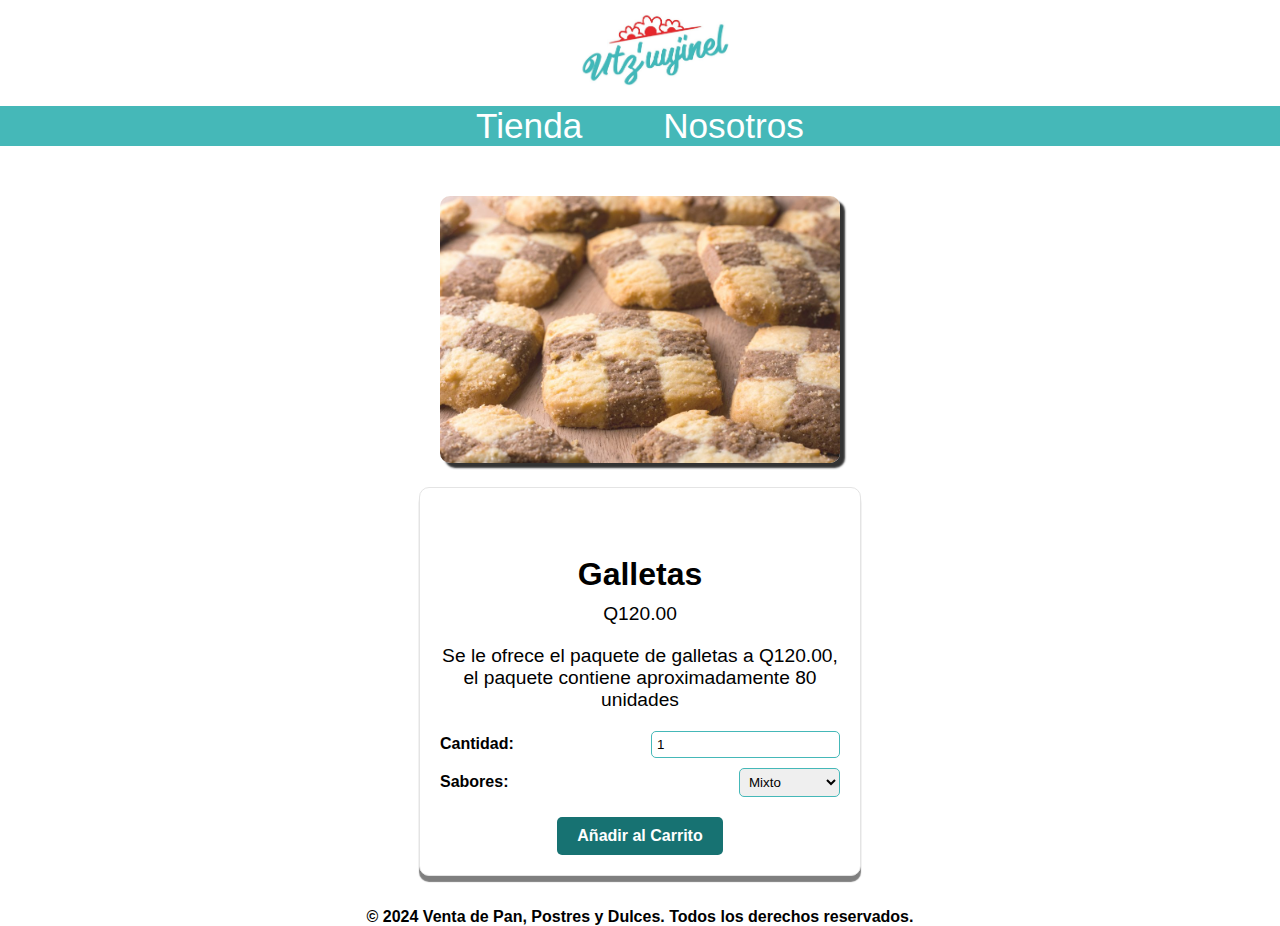
<file: Emprendimiento/producto1.html>
<!DOCTYPE html>
<html lang="es">
<head>
    <meta charset="UTF-8">
    <meta name="viewport" content="width=device-width, initial-scale=1.0">
    <title>Utzuujinel Reposteria</title>
    <link rel="stylesheet" href="style.css">
    <link rel="icon" href="img/icono.PNG">
</head>
<body>
    <header>
        <div class="logo">
            <a href="index.html">
            <img src="img/icono.PNG" alt="Logo de la Empresa">
            </a>
        </div>
    </header>

    <nav class="navegacion">
            <a  href="index.html">Tienda</a>
            <a  href="nosotros.html">Nosotros</a>        
    </nav>

    </section>
    <section class="producto-detalle">
        <div class="producto-imagen">
            <img src="img/galletas.jpg" alt="Producto" width="400" height="400">
        </div>
        <div class="producto-info">
            <h2>Galletas</h2>
            <p>Q120.00</p>
            <p>Se le ofrece el paquete de galletas a Q120.00, el paquete contiene aproximadamente 80 unidades</p>
            
            <div class="opciones-producto">
                <div class="opcion-cantidad">
                    <label for="cantidad">Cantidad:</label>
                    <input type="number" id="cantidad" name="cantidad" min="1" value="1">
                </div>
                <div class="opcion-color">
                    <label for="color">Sabores:</label>
                    <select id="color" name="color">
                        <option value="rojo">Mixto</option>
                        <option value="azul">Chocolate</option>
                        <option value="verde">Mantequilla</option>
                    </select>
                </div>
            </div>

            <button class="boton-comprar">Añadir al Carrito</button>
        </div>
    </section>
    
    <footer>
        <p>&copy; 2024 Venta de Pan, Postres y Dulces. Todos los derechos reservados.</p>       
    </footer>
</body>
</html>
</file>
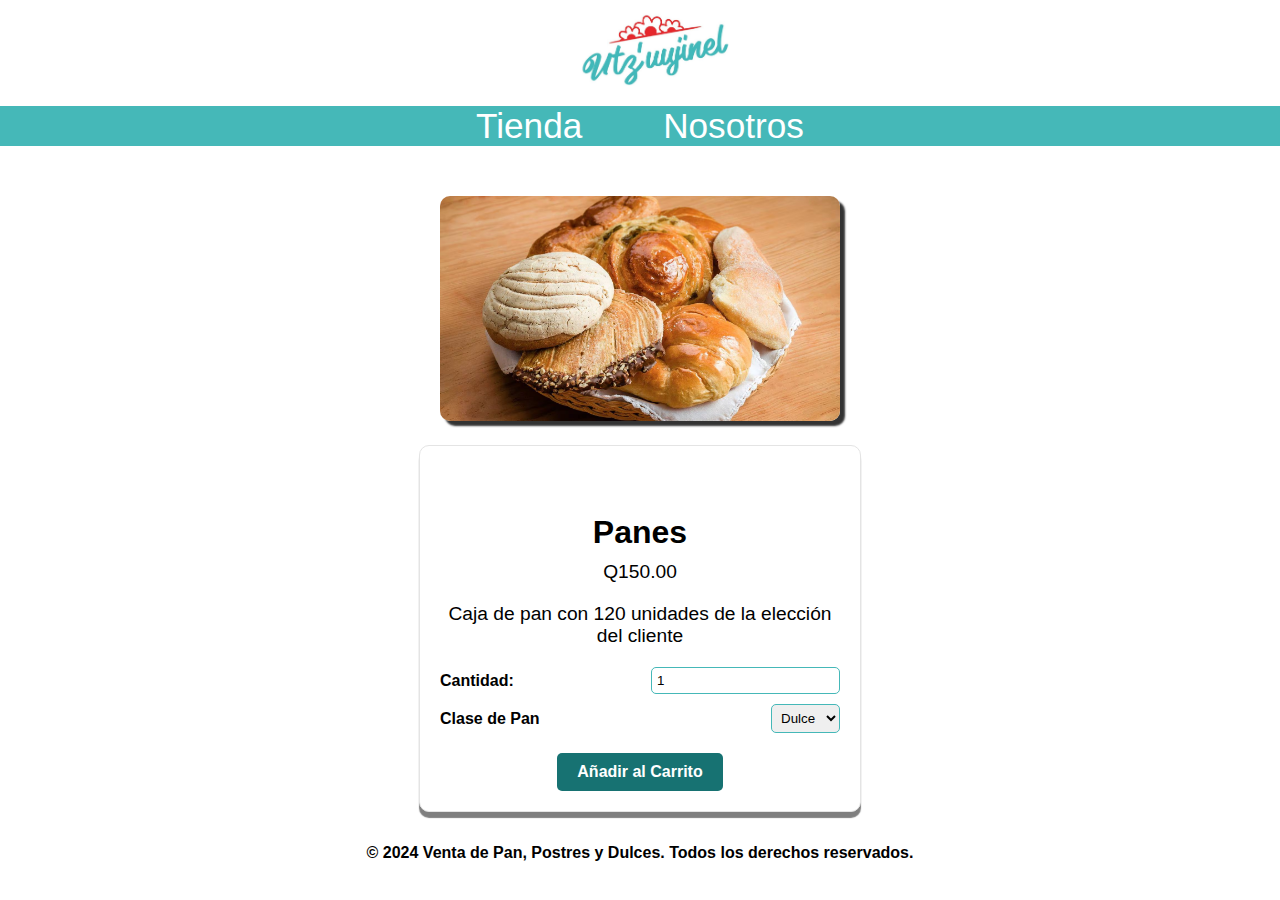
<file: Emprendimiento/producto2.html>
<!DOCTYPE html>
<html lang="es">
<head>
    <meta charset="UTF-8">
    <meta name="viewport" content="width=device-width, initial-scale=1.0">
    <title>Utzuujinel Reposteria</title>
    <link rel="stylesheet" href="style.css">
    <link rel="icon" href="img/icono.PNG">
</head>
<body>
    <header>
        <div class="logo">
            <a href="index.html">
            <img src="img/icono.PNG" alt="Logo de la Empresa">
            </a>
        </div>
    </header>

    <nav class="navegacion">
            <a  href="index.html">Tienda</a>
            <a  href="nosotros.html">Nosotros</a>        
    </nav>

    </section>
    <section class="producto-detalle">
        <div class="producto-imagen">
            <img src="img/pan.jpg" alt="Producto" width="400" height="400">
        </div>
        <div class="producto-info">
            <h2>Panes</h2>
            <p>Q150.00</p>
            <p>Caja de pan con 120 unidades de la elección del cliente</p>
            
            <div class="opciones-producto">
                <div class="opcion-cantidad">
                    <label for="cantidad">Cantidad:</label>
                    <input type="number" id="cantidad" name="cantidad" min="1" value="1">
                </div>
                <div class="opcion-color">
                    <label for="color">Clase de Pan</label>
                    <select id="color" name="color">
                        <option value="rojo">Dulce</option>
                        <option value="azul">Pirujo</option>
                        <option value="verde">Bollos</option>
                    </select>
                </div>
            </div>

            <button class="boton-comprar">Añadir al Carrito</button>
        </div>
    </section>
    
    <footer>
        <p>&copy; 2024 Venta de Pan, Postres y Dulces. Todos los derechos reservados.</p>       
    </footer>
</body>
</html>
</file>
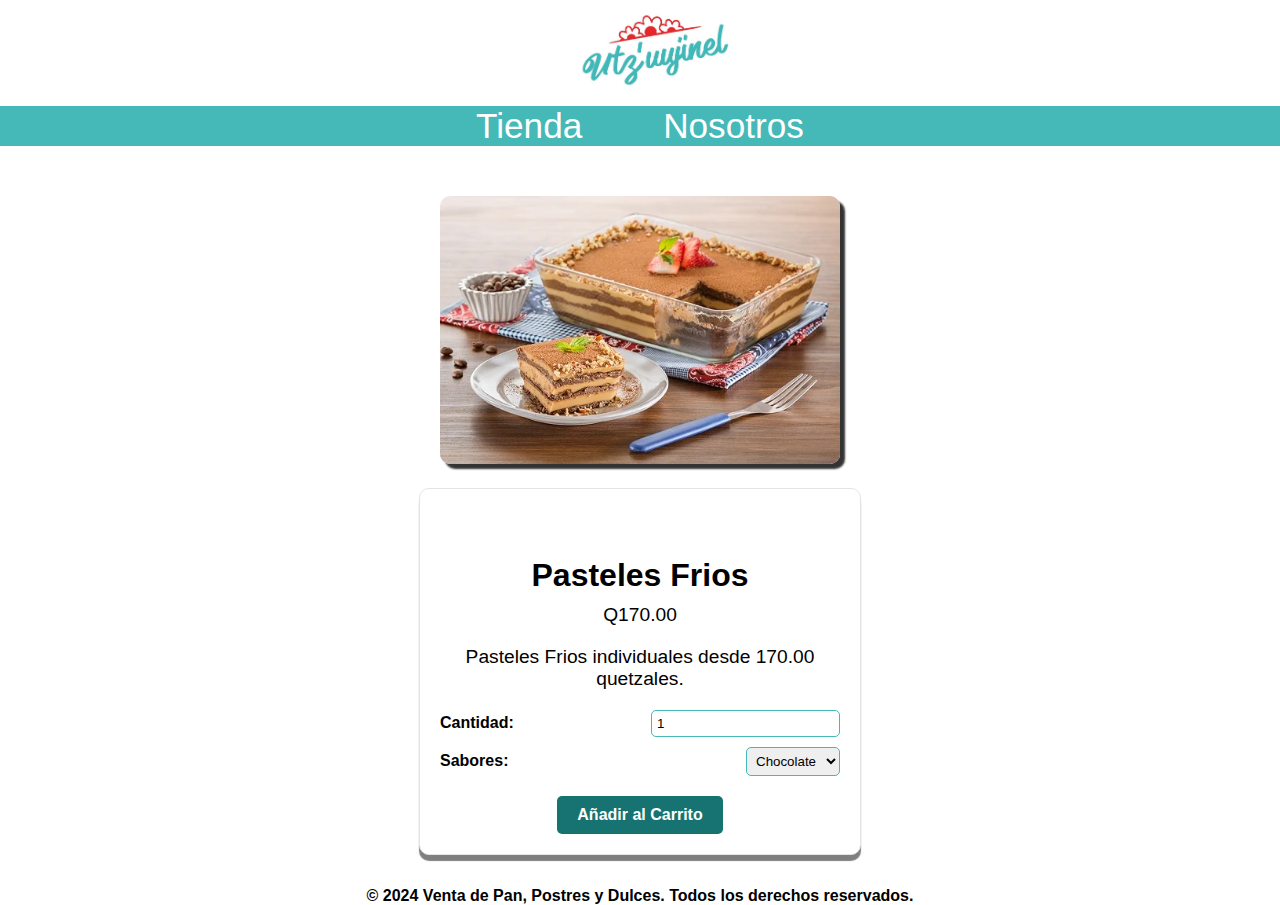
<file: Emprendimiento/producto3.html>
<!DOCTYPE html>
<html lang="es">
<head>
    <meta charset="UTF-8">
    <meta name="viewport" content="width=device-width, initial-scale=1.0">
    <title>Utzuujinel Reposteria</title>
    <link rel="stylesheet" href="style.css">
    <link rel="icon" href="img/icono.PNG">
</head>
<body>
    <header>
        <div class="logo">
            <a href="index.html">
            <img src="img/icono.PNG" alt="Logo de la Empresa">
            </a>
        </div>
    </header>

    <nav class="navegacion">
            <a  href="index.html">Tienda</a>
            <a  href="nosotros.html">Nosotros</a>        
    </nav>

    </section>
    <section class="producto-detalle">
        <div class="producto-imagen">
            <img src="img/pastel-frio.jpg" alt="Producto" width="400" height="400">
        </div>
        <div class="producto-info">
            <h2>Pasteles Frios</h2>
            <p>Q170.00</p>
            <p>Pasteles Frios individuales desde 170.00 quetzales.</p>
            
            <div class="opciones-producto">
                <div class="opcion-cantidad">
                    <label for="cantidad">Cantidad:</label>
                    <input type="number" id="cantidad" name="cantidad" min="1" value="1">
                </div>
                <div class="opcion-color">
                    <label for="color">Sabores:</label>
                    <select id="color" name="color">
                        <option>Chocolate</option>
                        <option value="azul">Fresa</option>
                        <option value="verde">Melocoton</option>
                        <option value="verde">Mixto</option>
                    </select>
                </div>
            </div>

            <button class="boton-comprar">Añadir al Carrito</button>
        </div>
    </section>
    
    <footer>
        <p>&copy; 2024 Venta de Pan, Postres y Dulces. Todos los derechos reservados.</p>       
    </footer>
</body>
</html>
</file>
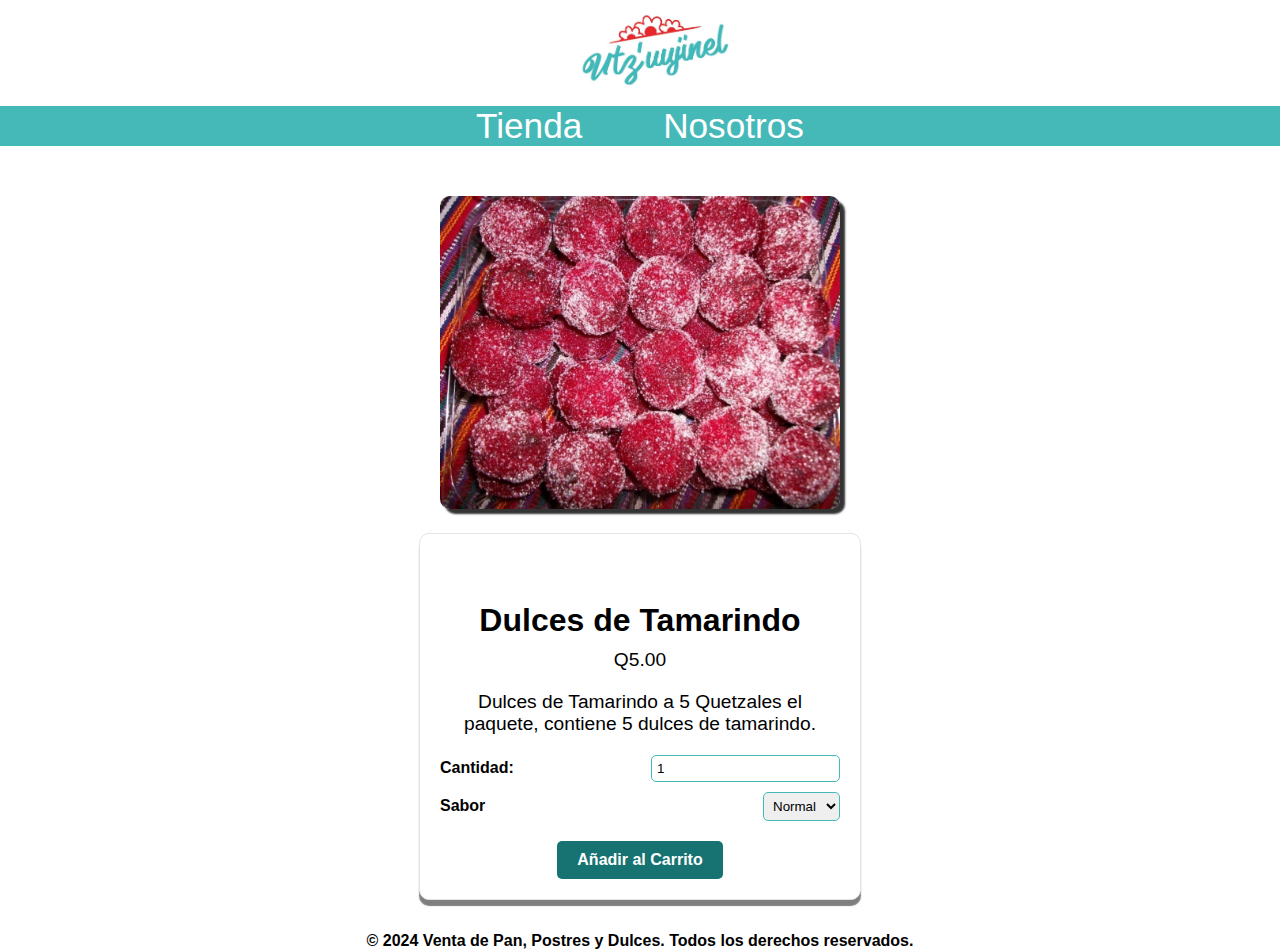
<file: Emprendimiento/producto4.html>
<!DOCTYPE html>
<html lang="es">
<head>
    <meta charset="UTF-8">
    <meta name="viewport" content="width=device-width, initial-scale=1.0">
    <title>Utzuujinel Reposteria</title>
    <link rel="stylesheet" href="style.css">
    <link rel="icon" href="img/icono.PNG">
</head>
<body>
    <header>
        <div class="logo">
            <a href="index.html">
            <img src="img/icono.PNG" alt="Logo de la Empresa">
            </a>
        </div>
    </header>

    <nav class="navegacion">
            <a  href="index.html">Tienda</a>
            <a  href="nosotros.html">Nosotros</a>        
    </nav>

    </section>
    <section class="producto-detalle">
        <div class="producto-imagen">
            <img src="img/dulces-tamarindo.jpg" alt="Producto" width="400" height="400">
        </div>
        <div class="producto-info">
            <h2>Dulces de Tamarindo</h2>
            <p>Q5.00</p>
            <p>Dulces de Tamarindo a 5 Quetzales el paquete, contiene 5 dulces de tamarindo.</p>
            
            <div class="opciones-producto">
                <div class="opcion-cantidad">
                    <label for="cantidad">Cantidad:</label>
                    <input type="number" id="cantidad" name="cantidad" min="1" value="1">
                </div>
                <div class="opcion-color">
                    <label for="color">Sabor</label>
                    <select id="color" name="color">
                        <option value="rojo">Normal</option>
                        <option value="azul">Picante</option>
                    </select>
                </div>
            </div>

            <button class="boton-comprar">Añadir al Carrito</button>
        </div>
    </section>
    
    <footer>
        <p>&copy; 2024 Venta de Pan, Postres y Dulces. Todos los derechos reservados.</p>       
    </footer>
</body>
</html>
</file>
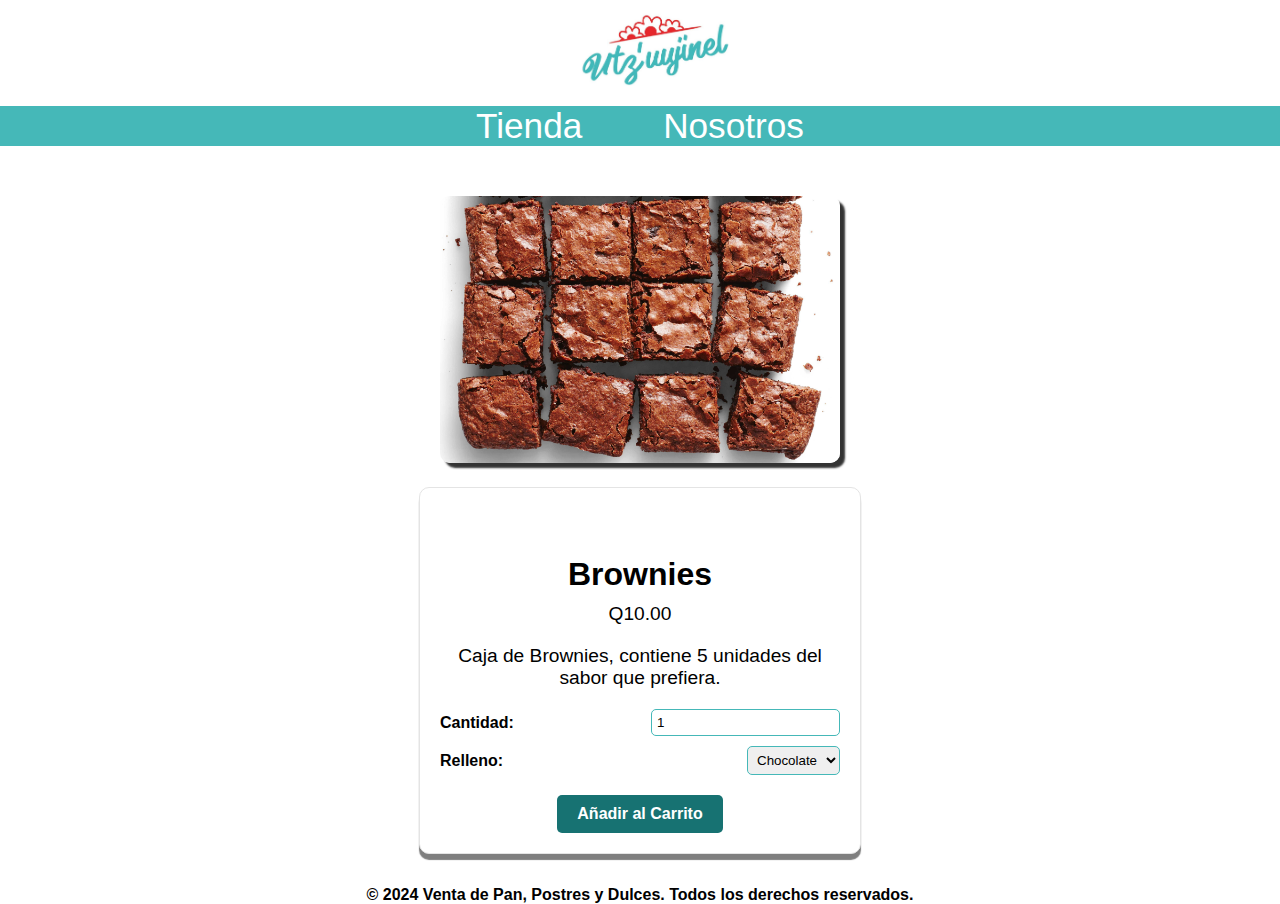
<file: Emprendimiento/producto5.html>
<!DOCTYPE html>
<html lang="es">
<head>
    <meta charset="UTF-8">
    <meta name="viewport" content="width=device-width, initial-scale=1.0">
    <title>Utzuujinel Reposteria</title>
    <link rel="stylesheet" href="style.css">
    <link rel="icon" href="img/icono.PNG">
</head>
<body>
    <header>
        <div class="logo">
            <a href="index.html">
            <img src="img/icono.PNG" alt="Logo de la Empresa">
            </a>
        </div>
    </header>

    <nav class="navegacion">
            <a  href="index.html">Tienda</a>
            <a  href="nosotros.html">Nosotros</a>        
    </nav>

    </section>
    <section class="producto-detalle">
        <div class="producto-imagen">
            <img src="img/brownies.jpg" alt="Producto" width="400" height="400">
        </div>
        <div class="producto-info">
            <h2>Brownies</h2>
            <p>Q10.00</p>
            <p>Caja de Brownies, contiene 5 unidades del sabor que prefiera.</p>
            
            <div class="opciones-producto">
                <div class="opcion-cantidad">
                    <label for="cantidad">Cantidad:</label>
                    <input type="number" id="cantidad" name="cantidad" min="1" value="1">
                </div>
                <div class="opcion-color">
                    <label for="color">Relleno:</label>
                    <select id="color" name="color">
                        <option value="rojo">Chocolate</option>
                        <option value="azul">Vainilla</option>
                        <option value="verde">Fresa</option>
                    </select>
                </div>
            </div>

            <button class="boton-comprar">Añadir al Carrito</button>
        </div>
    </section>
    
    <footer>
        <p>&copy; 2024 Venta de Pan, Postres y Dulces. Todos los derechos reservados.</p>       
    </footer>
</body>
</html>
</file>
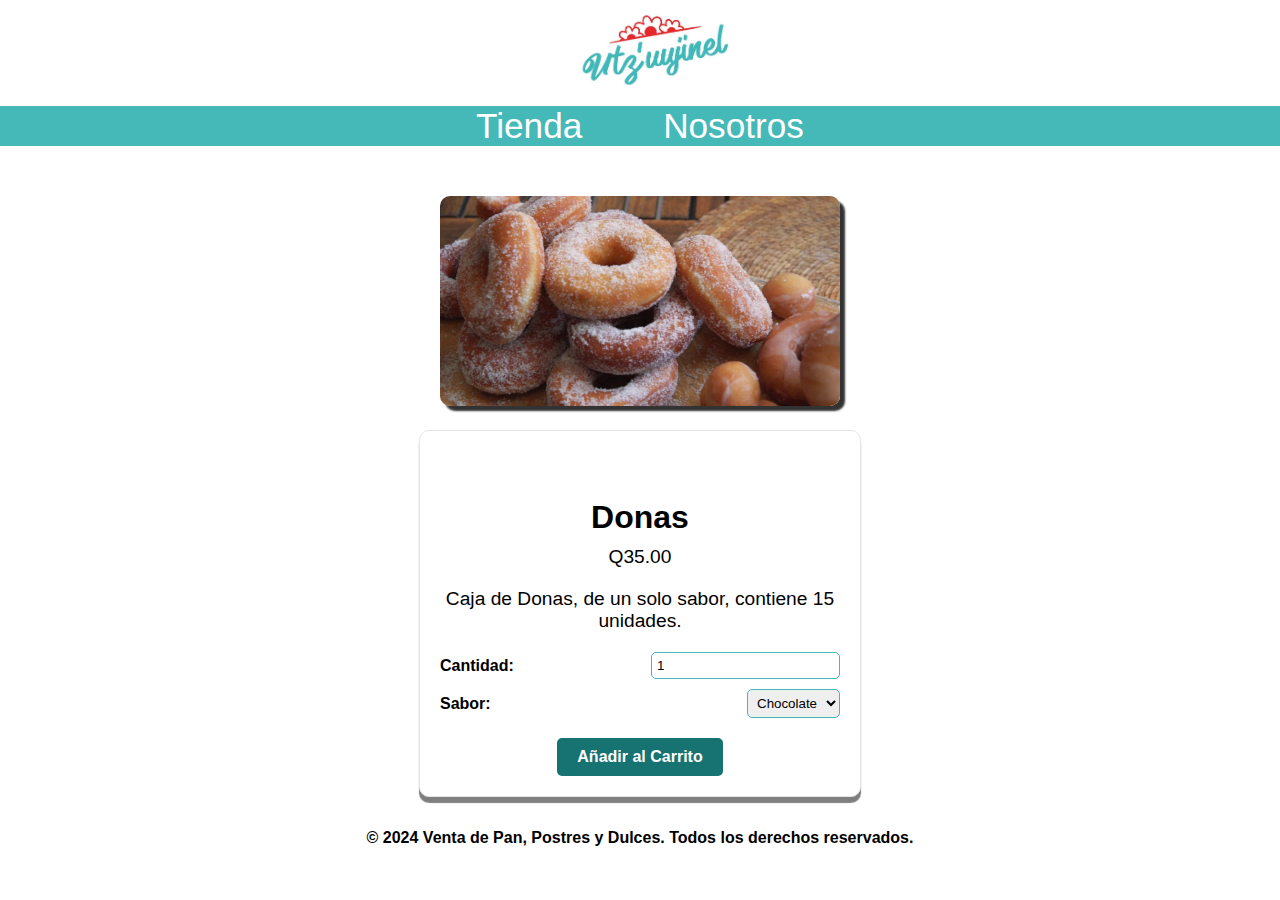
<file: Emprendimiento/producto6.html>
<!DOCTYPE html>
<html lang="es">
<head>
    <meta charset="UTF-8">
    <meta name="viewport" content="width=device-width, initial-scale=1.0">
    <title>Utzuujinel Reposteria</title>
    <link rel="stylesheet" href="style.css">
    <link rel="icon" href="img/icono.PNG">
</head>
<body>
    <header>
        <div class="logo">
            <a href="index.html">
            <img src="img/icono.PNG" alt="Logo de la Empresa">
            </a>
        </div>
    </header>

    <nav class="navegacion">
            <a  href="index.html">Tienda</a>
            <a  href="nosotros.html">Nosotros</a>        
    </nav>

    </section>
    <section class="producto-detalle">
        <div class="producto-imagen">
            <img src="img/donas.jpg" alt="Producto" width="400" height="400">
        </div>
        <div class="producto-info">
            <h2>Donas</h2>
            <p>Q35.00</p>
            <p>Caja de Donas, de un solo sabor, contiene 15 unidades.</p>
            
            <div class="opciones-producto">
                <div class="opcion-cantidad">
                    <label for="cantidad">Cantidad:</label>
                    <input type="number" id="cantidad" name="cantidad" min="1" value="1">
                </div>
                <div class="opcion-color">
                    <label for="color">Sabor:</label>
                    <select id="color" name="color">
                        <option value="rojo">Chocolate</option>
                        <option value="azul">Fresa</option>
                        <option value="verde">Glaseada</option>
                    </select>
                </div>
            </div>

            <button class="boton-comprar">Añadir al Carrito</button>
        </div>
    </section>
    
    <footer>
        <p>&copy; 2024 Venta de Pan, Postres y Dulces. Todos los derechos reservados.</p>       
    </footer>
</body>
</html>
</file>
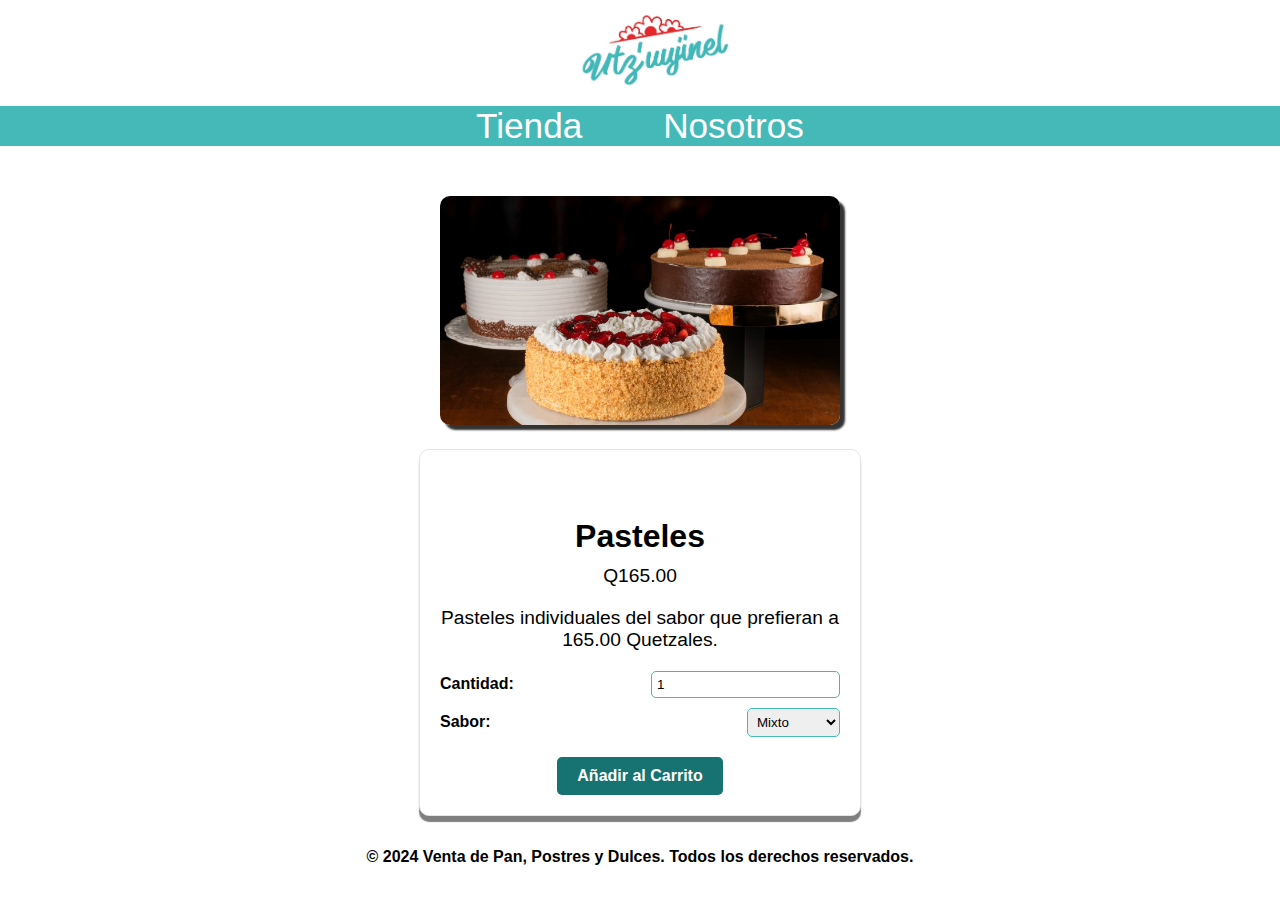
<file: Emprendimiento/producto7.html>
<!DOCTYPE html>
<html lang="es">
<head>
    <meta charset="UTF-8">
    <meta name="viewport" content="width=device-width, initial-scale=1.0">
    <title>Utzuujinel Reposteria</title>
    <link rel="stylesheet" href="style.css">
    <link rel="icon" href="img/icono.PNG">
</head>
<body>
    <header>
        <div class="logo">
            <a href="index.html">
            <img src="img/icono.PNG" alt="Logo de la Empresa">
            </a>
        </div>
    </header>

    <nav class="navegacion">
            <a  href="index.html">Tienda</a>
            <a  href="nosotros.html">Nosotros</a>        
    </nav>

    </section>
    <section class="producto-detalle">
        <div class="producto-imagen">
            <img src="img/pasteles.jpg" alt="Producto" width="400" height="400">
        </div>
        <div class="producto-info">
            <h2>Pasteles</h2>
            <p>Q165.00</p>
            <p>Pasteles individuales del sabor que prefieran a 165.00 Quetzales.</p>
            
            <div class="opciones-producto">
                <div class="opcion-cantidad">
                    <label for="cantidad">Cantidad:</label>
                    <input type="number" id="cantidad" name="cantidad" min="1" value="1">
                </div>
                <div class="opcion-color">
                    <label for="color">Sabor:</label>
                    <select id="color" name="color">
                        <option value="rojo">Mixto</option>
                        <option value="azul">Chocolate</option>
                        <option value="verde">Fresa</option>
                        <option value="verde">Frutal</option>
                    </select>
                </div>
            </div>

            <button class="boton-comprar">Añadir al Carrito</button>
        </div>
    </section>
    
    <footer>
        <p>&copy; 2024 Venta de Pan, Postres y Dulces. Todos los derechos reservados.</p>       
    </footer>
</body>
</html>
</file>
<file: Emprendimiento/style.css>
:root {
    --blanco: #fff;
    --negro: #000;
    --colorPrincipal: #45b8b8;
    --colorPricnipalOsc: #177272;
    --colorSecunadario: #dc2b30;
    --colorSecundarioOsc:#6e0105;
}

* {
    margin: 0;
    padding: 0;
}

body {
    background-color: #ffffff;
}
h2 {
    font-family: Arial, Helvetica, sans-serif;
    font-size: 2.5rem;
    text-align: center;
    margin-top: 3rem;
    color: var(--colorPricnipalOsc);

}
header h1 {
    font-family: arial;
    font-size: 2rem;
    color: var(--colorPricnipalOsc);
    text-transform: uppercase;
    text-align: center;
}

header img {
    width: 10rem;
    margin-left: 45%;
    align-items: center;
    justify-content: center;
} 

.navegacion {
    background-color: var(--colorPrincipal);
    margin-top: 1rem;
    height: 2.5rem;
    text-align: center;
}

.navegacion a {
    font-family: helvetica;
    font-size: 2.2rem;
    text-decoration: none;
    color: var(--blanco);
    padding-left: 3%;
    padding-right: 3%;
}

.navegacion a:hover {
    background-color: var(--colorPricnipalOsc);
    color: var(--blanco);
    font-weight: bold;
    border-radius: 1rem;
    cursor: pointer;

}


.carousel {
    margin-top: 1rem;
    margin-left: 34%;
    position: relative;
    width: 65%;
    max-width: 600px;
    overflow: hidden;
    border-radius: 10px;
    box-shadow: 0 4px 8px rgba(0, 0, 0, 0.5);

}

.carousel-inner {
    display: flex;
    transition: transform 0.5s ease-in-out;
}

.carousel-item {
    min-width: 100%;
    transition: opacity 0.5s ease-in-out;
}

.carousel-item img {
    height: 100%;
    width: 100%;
    border-radius: 10px;
}

.descripcion-carrousel {
    text-align: center;
    color: var(--negro);
    font-weight: bold;
    padding-top: 10px;
    font-family: arial;
    font-size: 1.5rem;
}

.prev, .next {
    position: absolute;
    top: 50%;
    transform: translateY(-50%);
    background-color: rgba(0, 0, 0, 0.3);
    color: white;
    border: none;
    padding: 10px;
    cursor: pointer;
    border-radius: 50%;
    font-size: 18px;
}

.prev {
    left: 10px;
}

.next {
    right: 10px;
}

.prev:hover, .next:hover {
    background-color: rgba(0, 0, 0, 0.8);
}

/* Estilos para la sección Nosotros */
.nosotros {
    display: flex;
    flex-wrap: wrap;
    align-items: center;
    justify-content: space-between;
    margin-bottom: 50px;
    text-align: center;
    background-color: var(--blanco);
    border-radius: 0.5rem;
    overflow: hidden;
    box-shadow: 0 4px 8px rgba(0, 0, 0, 0.1);
    transition: transform 0.3s ease-in-out;
    margin-top: 1.8rem;
    
  }
  
  .texto {
    flex: 1;
    margin-right: 20px;
  
  }
  
  .texto h1 {
    font-size: 2.5rem;
    margin-bottom: 20px;
    font-family: arial;
    font-weight: bold;
  }
  
  .texto p {
    font-size: 1.1rem;
    margin-bottom: 20px;
    font-family: 'Arial Narrow';
    padding: 1rem;
    text-align: justify;

   
  }
  /*Botones de contacto */
  .contacto {
    margin-top: 20px;
  }
  
  .contacto .btn {
    display: inline-block;
    background-color: var(--secundario-claro);
    color: var(--blanco);
    padding: 10px 20px;
    margin-right: 10px;
    border-radius: 5px;
    text-decoration: none;
    transition: background-color 0.3s;
  }
  
  .contacto .btn:hover {
    background-color: var(--secundario-claro);
  }
  
  .imagen {
    flex: 1;
  }
  
  .imagen img {
    max-width: 100%;
    height: auto;
    border-radius: 10px;
  }
  
  /* Estilos para el mapa */
  .mapa {
    text-align: center;
    margin-top: 50px;
  }
  
  .mapa h2 {
    font-size: 2rem;
    margin-bottom: 20px;
  }
  
  .google-maps {
    max-width: 100%;
    height: auto;
  }

  /* Estilos para los productos */
.productos {
    text-align: center;
    margin-top: 50px;
  }
  
  .productos h2 {
    font-size: 2rem;
    margin-bottom: 30px;
  }
  
  .grid-productos {
    display: grid;
    grid-template-columns: repeat(auto-fill, minmax(200px, 1fr));
    gap: 20px;
    padding: 0 20px;
  }
  
  .producto {
    background-color: var(--blanco);
    border: 1px solid gray;
    border-radius: 10px;
    padding: 20px;
    text-align: center;
    transition: transform 0.3s;
  }
  
  .producto:hover {
    transform: scale(1.05);
  }
  
  .producto img {
    max-width: 100%;
    height: auto;
    border-radius: 5px;
    margin-bottom: 10px;
  }
  
  .producto h3 {
    font-size: 1.5rem;
    color: var(--oscuro); 
    text-decoration: none;
    margin-bottom: 10px;
  }
  
  .producto p {
    font-size: 1.2rem;
    color: var(--secundario-claro); 
  }
  .producto-detalle {
    display: flex;
    flex-direction: column;
    align-items: center;
    text-align: center;
    margin-top: 50px;
    gap: 20px;
    height: 90%;
  }
  
  .producto-imagen img {
    max-width: 100%;
    height: auto;
    border-radius: 10px;
    box-shadow: 5px 5px 2px rgba(0, 0, 0, 0.8);
  }
  
  .producto-info {
    background-color: var(--blanco);
    border: 1px solid rgb(228, 228, 228);
    border-radius: 10px;
    padding: 20px;
    max-width: 400px;
    width: 100%;
    box-shadow: 0  6px 1px rgba(0, 0, 0, 0.5);
    
  }
  
  .producto-info h2 {
    font-size: 2rem;
    color: var(--negro);
    margin-bottom: 10px;

  }
  
  .producto-info p {
    font-size: 1.2rem;
    color: var(--negro);
    margin-bottom: 20px;
    font-family: arial;
  }
  
  .opciones-producto {
    display: flex;
    flex-direction: column;
    gap: 10px;
    margin-bottom: 20px;
  }
  
  .opcion-cantidad,
  .opcion-color {
    display: flex;
    justify-content: space-between;
    align-items: center;
  }
 
  .opcion-cantidad label,
  .opcion-color label {
    font-size: 1rem;
    font-weight: bold;
    color: var(--negro);
    font-family: arial;
  }
  
  .opcion-cantidad input,
  .opcion-color select {
    padding: 5px;
    border: 1px solid var(--colorPrincipal);
    border-radius: 5px;
  }
  
  .boton-comprar {
    background-color: var(--colorPricnipalOsc);
    color: var(--blanco);
    padding: 10px 20px;
    border: none;
    border-radius: 5px;
    cursor: pointer;
    transition: background-color 0.3s;
    font-size: 1rem;
    font-weight: bold;
  }
  
  .boton-comprar:hover {
    background-color: var(--colorSecundarioOsc);
    color: #fff;
  }

/* Estilo contactos */
.contactos {
  display: flex;
  justify-content: center;
  align-items: center;
  min-height: 100vh;  
  flex-wrap: wrap;  
  margin-bottom: 50px;
  text-align: center;
  background-color: var(--blanco);
  border-radius: 0.5rem;
  overflow: hidden;
  box-shadow: 0 4px 8px rgba(0, 0, 0, 0.1);
  transition: transform 0.3s ease-in-out;
  margin-top: 1.8rem;
}

.contenedor-contactos {
  background-color: var(--blanco);
  padding: 30px;
  margin: 0 auto;
  max-width: 600px;
  box-shadow: 0 4px 8px rgba(0, 0, 0, 0.6);
  border-radius: 10px;
}

.textos {
  text-align: left;
}

.tex


.metodos-contacto {
  margin-bottom: 20px;
}

.metodos-contacto p {
  margin-bottom: 10px;
  font-size: 1rem;
  color:var(--negro);
}

.formulario-contacto {
  width: 100%;
}

.campos {
  margin-bottom: 20px;
}

.campos label {
  display: block;
  font-weight: bold;
  margin-bottom: 5px;
  color:var(--negro);
}

.campos input[type="text"],
.campos input[type="email"],
.campos textarea {
  font-family: Arial;
  width: 100%;
  padding: 10px;
  border: 1px solid var(--colorPricnipalOsc);
  border-radius: 5px;
  font-size: 1rem;
  color:var(--oscuro);
}

.campos input[type="submit"] {
  background-color: var(--colorPricnipalOsc);
  color:var(--blanco);
  padding: 10px 20px;
  border: none;
  border-radius: 5px;
  font-size: 1rem;
  cursor: pointer;
  transition: background-color 0.3s ease;
  width: 100%;
}

.campos input[type="submit"]:hover {
  background-color: var(--colorPrincipal);
}
  footer {
    text-align: center;
    font-size: 1rem;
    font-weight: bold;
    padding-top: 2rem;
    font-family: arial;
  }
</file>
